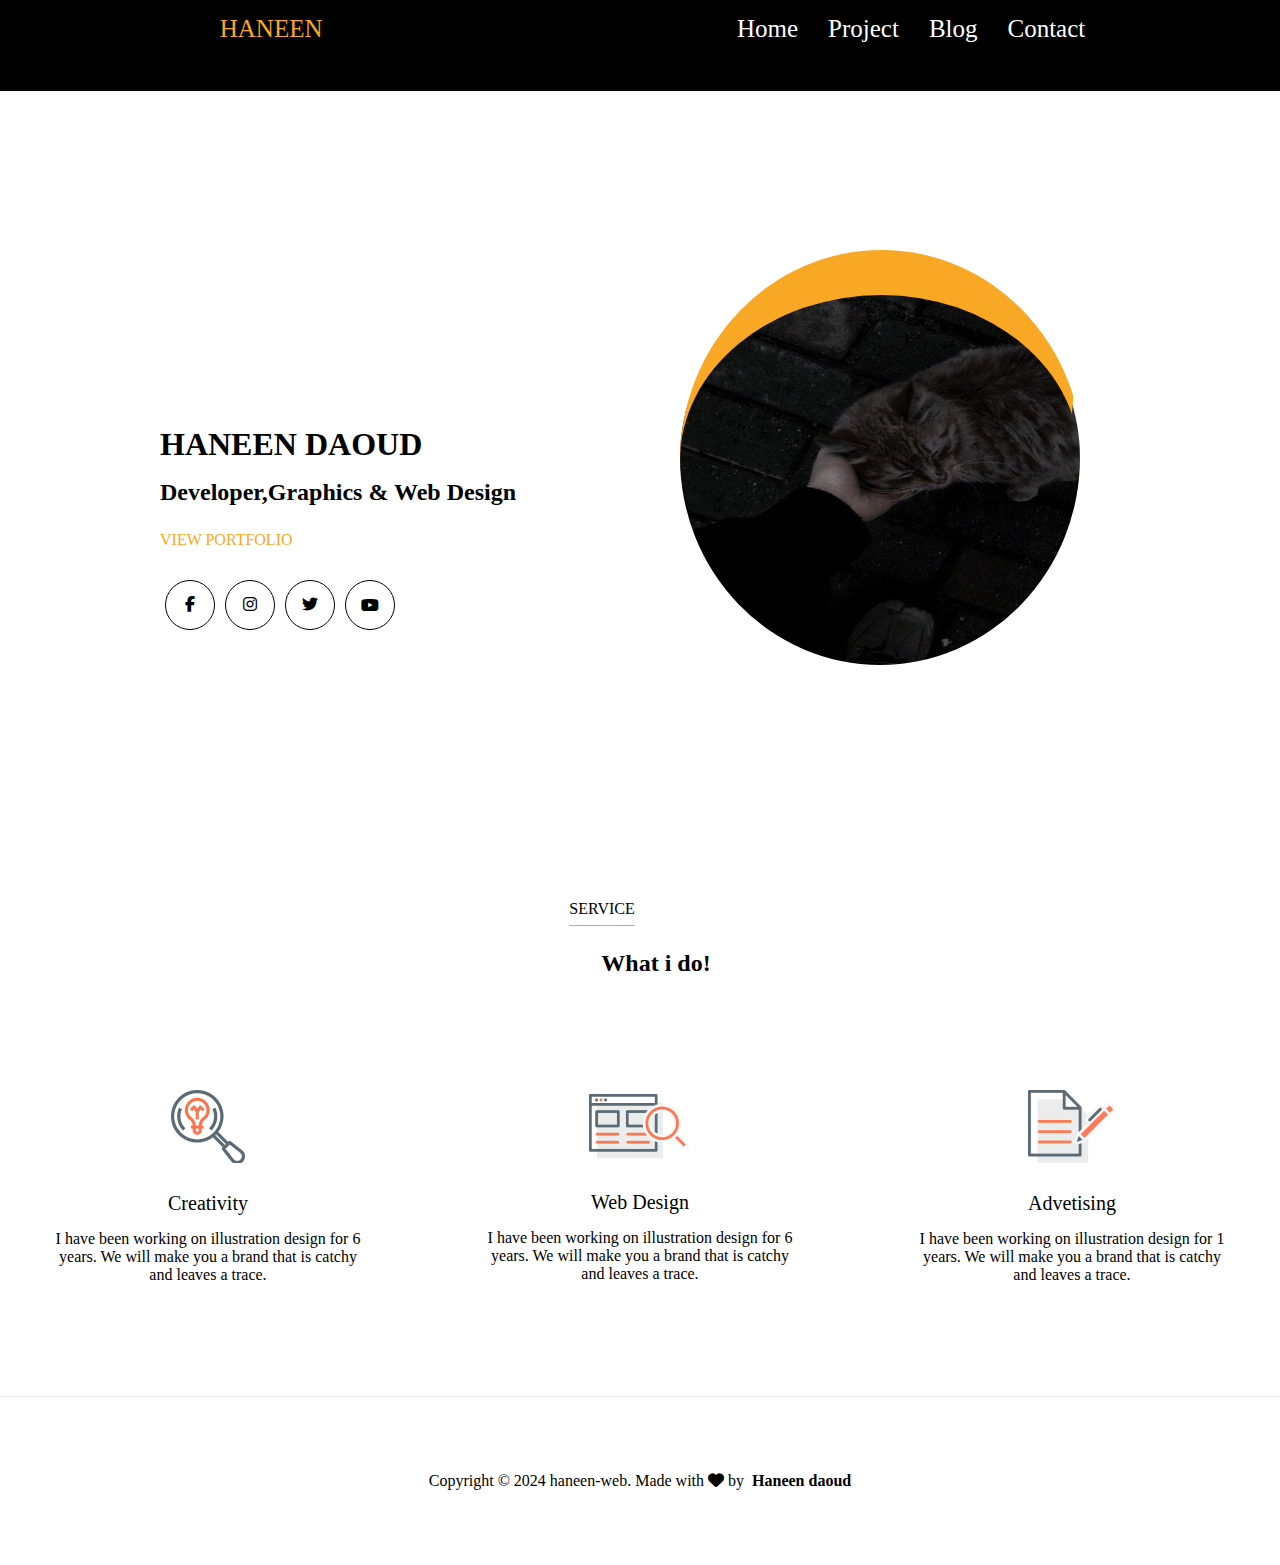
<file: index.html>
<!DOCTYPE html>
<html lang="en">

<head>
  <meta charset="UTF-8">
  <meta name="viewport" content="width=device-width, initial-scale=1.0">
  <title>Personal Blog Website</title>
  <link rel="stylesheet" href="https://cdnjs.cloudflare.com/ajax/libs/font-awesome/6.4.0/css/all.min.css"/>   
  <link rel="stylesheet" href="assets/css/main2.css">
  <link rel="stylesheet" href="assets/css/media.css">




</head>

<body>

  <!-- strat navbar-->
  <navbar>
    <div>
      <span class="name">HANEEN</span>
    </div>
    <ul class="navbar-list">
      <li class="item"><a href="index.html">Home</a></li>
      <li class="item"><a href="project.html">Project</a></li>
      <li class="item"><a href="blog.html">blog</a></li>
      <li class="item"><a href="contact.html">contact</a></li>

    </ul>
  </navbar>
  <!--start header-->
  <div class="header">
    <div class="container con">
      <div class="header-content">
        <h1>Haneen daoud</h1>
        <h2>Developer,Graphics & Web Design</h2>
        <a href="#" class="view-link">VIEW PORTFOLIO</a>
        <div class="social-media ">
          <div class="icon ">
            <a
              href="https://www.facebook.com/people/Haneen-Y-Daoud/pfbid04vxZU86EV6v4k7kw8gAn3VX2emwdxq4rYgv76FehKMefFBeGfC9YapLyZGy5Tj1Ql/?mibextid=ZbWKwL"><i
                class="fa-brands fa-facebook-f"></i></a>
          </div>
          <div class="icon">
            <a href=""><i class="fa-brands fa-instagram"></i></a>
          </div>
          <div class="icon">
            <a href=""><i class="fa-brands fa-twitter"></i></a>
          </div>
          <div class="icon">
            <i class="fa-brands fa-youtube"></i>
          </div>
        </div>
      </div>
      <div class="left-sec">
        <div class="main-item  ">
          <img src="assets/img/main-image.jpeg" alt="boy-image" class="item-main-img">

          <div class="loader "></div>

        </div>
      </div>
    </div>
  </div>
  <!--services section-->
  <div class="services " id="service">
    <div class="container">
      <div class="service-header ">
        <div class="title-ser ">
          <div>
            <span>SERVICE</span>
            <h2 class=" h2-about">What i do!</h2>
          </div>
        </div>
      </div>
      <div class="services-grid ">
        <div class=" service-item  ">
          <a href="#"><img src="assets/img/SER-1.png" alt="servvice 1 image"></a>
          <h3 class="ser-h3">Creativity</h3>
          <p class="ser-para">I have been working on illustration design for 6 years. We will make you a
            brand that is catchy and leaves
            a trace.</p>
        </div>
        <div class=" service-item">
          <a href="#"><img src="assets/img/SER-2.png" alt="servvice 2 image"></a>
          <h3 class="ser-h3">Web Design</h3>
          <p class="ser-para ">I have been working on illustration design for 6 years. We will make you a
            brand that is catchy and leaves
            a trace.</p>
        </div>

        <div class=" service-item">
          <a href="#"><img src="assets/img/SER-4.png" alt="servvice 3 image"></a>
          <h3 class="ser-h3">Advetising</h3>
          <p class="ser-para ">I have been working on illustration design for 1 years. We will make you a
            brand that is catchy and leaves
            a trace.</p>
        </div>
      </div>
    </div>
  </div>
  <!--start footer section-->
  <footer>
    <div class="footer-content ">
      <p>Copyright &copy; 2024 <span class="fw-bold text-uppercase">haneen-web</span>. Made with <i
          class="fa-solid fa-heart"></i> by </p>
      <a href="https://hasthemes.com/" target="_blank"> Haneen daoud</a>
    </div>
  </footer>

</body>

</html>
</file>
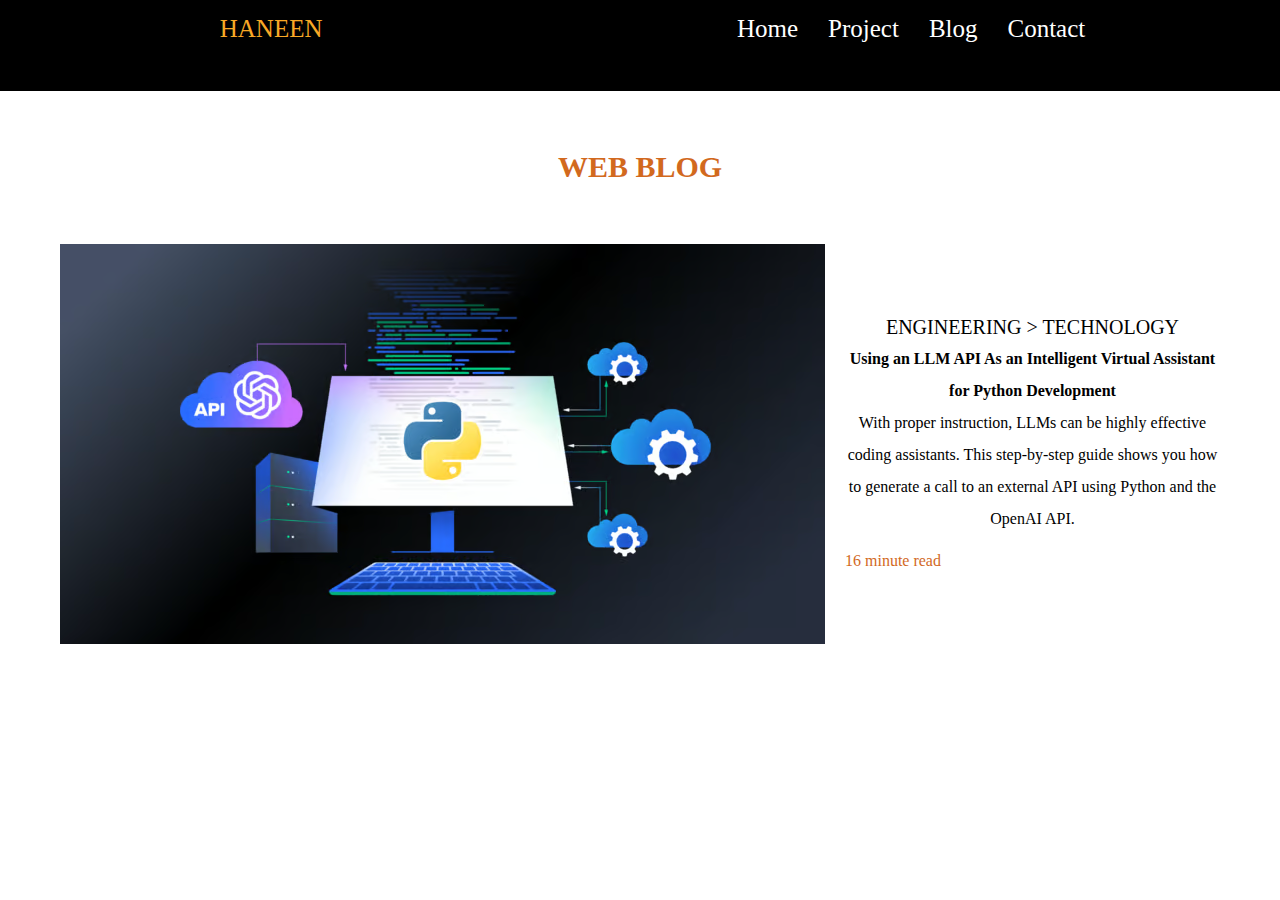
<file: blog.html>
<!DOCTYPE html>
<html lang="en">

<head>
    <meta charset="UTF-8">
    <meta name="viewport" content="width=device-width, initial-scale=1.0">
    <link rel="stylesheet" href="assets/css/blog.css">
    <title>blog personal website</title>
</head>

<body>
    <navbar>
        <div>
            <span class="name">HANEEN</span>
        </div>
        <ul class="navbar-list">
            <li class="item"><a href="index.html">Home</a></li>
            <li class="item"><a href="project.html">Project</a></li>
            <li class="item"><a href="#">blog</a></li>
            <li class="item"><a href="contact.html">contact</a></li>

        </ul>
    </navbar>
    <div class="header-blog">
        <div class="header-blog-title"><strong>WEB BLOG</strong></div>
        <div class="blog">
            <img src="assets/img/blog.avif" alt="front image for blog section">
            <div class="blog-content">
                <h3>ENGINEERING > TECHNOLOGY</h3>
                <h4>Using an LLM API As an Intelligent Virtual Assistant for Python Development</h4>
                <blockquote>
                    <p>With proper instruction, LLMs can be highly effective coding assistants. This step-by-step guide
                        shows you how to generate a call to an external API using Python and the OpenAI API.</p>
                </blockquote>
                <div class="time1continue">
                    <span>16 minute read</span>
                    <a href="https://www.toptal.com/openai/create-your-own-ai-assistant">Click To Continue Reading</a>
                </div>

            </div>
        </div>
    </div>
</body>

</html>
</file>
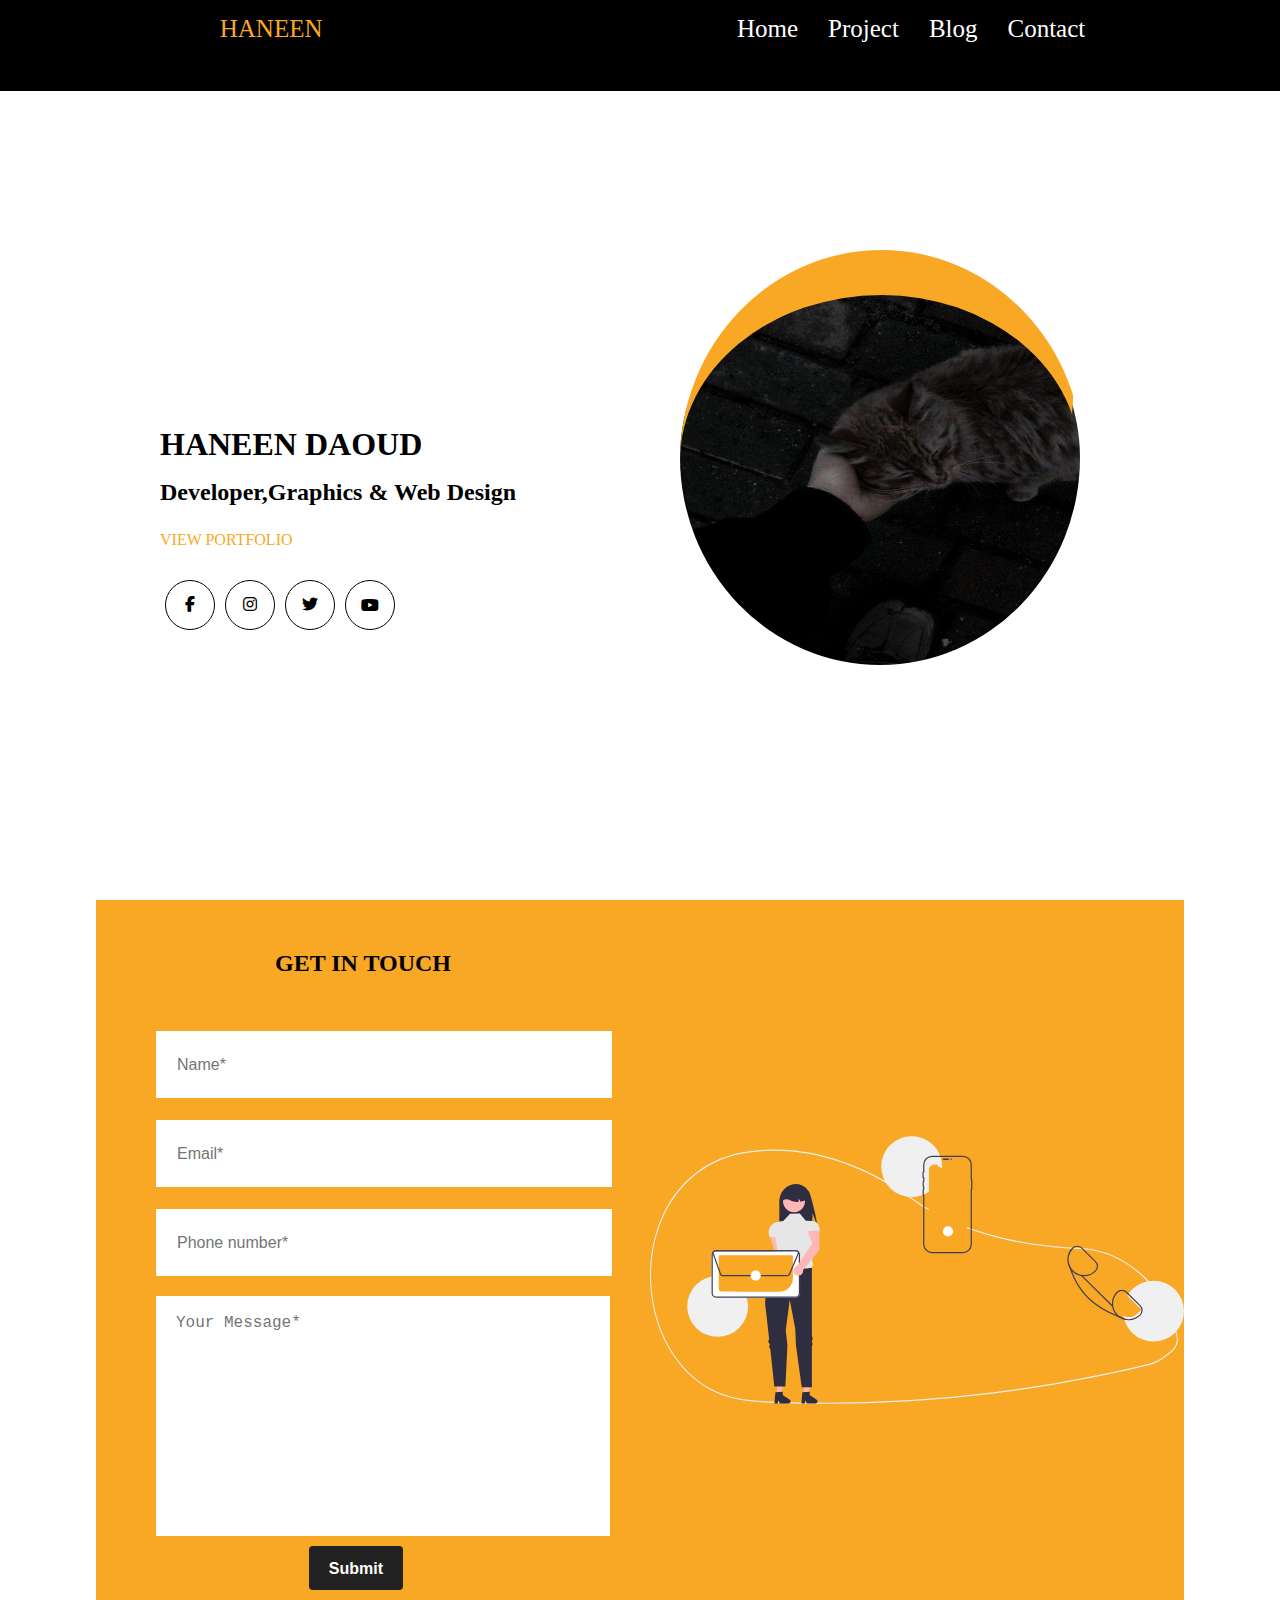
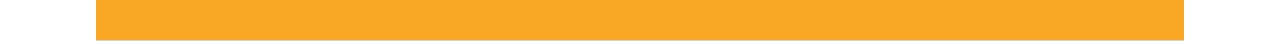
<file: contact.html>
<!DOCTYPE html>
<html lang="en">

<head>
    <meta charset="UTF-8">
    <meta name="viewport" content="width=device-width, initial-scale=1.0">
    <title>Personal Blog Website</title>
    <link rel="stylesheet" href="https://cdnjs.cloudflare.com/ajax/libs/font-awesome/6.4.0/css/all.min.css"/>   
    <link rel="stylesheet" href="assets/css/contact.css">
</head>

<body>
    <!-- strat navbar-->
    <navbar>
        <div>
            <span class="name">HANEEN</span>
        </div>
        <ul class="navbar-list">
            <li class="item"><a href="index.html">Home</a></li>
            <li class="item"><a href="project.html">Project</a></li>
            <li class="item"><a href="blog.html">blog</a></li>
            <li class="item"><a href="#contact">contact</a></li>

        </ul>
    </navbar>
    <!--start header-->
    <div class="header">
        <div class="container con">
            <div class="header-content">
                <h1>Haneen daoud</h1>
                <h2>Developer,Graphics & Web Design</h2>
                <a href="#" class="view-link">VIEW PORTFOLIO</a>
                <div class="social-media ">
                    <div class="icon ">
                        <a href="https://www.facebook.com/people/Haneen-Y-Daoud/pfbid04vxZU86EV6v4k7kw8gAn3VX2emwdxq4rYgv76FehKMefFBeGfC9YapLyZGy5Tj1Ql/?mibextid=ZbWKwL"><i
                                class="fa-brands fa-facebook-f"></i></a>
                    </div>
                    <div class="icon">
                        <a href=""><i class="fa-brands fa-instagram"></i></a>
                    </div>
                    <div class="icon">
                        <a href=""><i class="fa-brands fa-twitter"></i></a>
                    </div>
                    <div class="icon">
                        <i class="fa-brands fa-youtube"></i>
                    </div>
                </div>

            </div>
            <div class="left-sec">
                <div class="main-item  ">
                    <img src="assets/img/main-image.jpeg" alt="boy-image" class="item-main-img">
                    <div class="loader "></div>
                </div>
            </div>
        </div>
    </div>
    <!--start contact form section-->
    <div class="contact-form container " id="contact">
        <div class="contact-form-grid">
            <div class="contact-form-content">
                <div class="contact-title">
                    <h2>GET IN TOUCH </h2>
                </div>
                <form>
                    <div class="from-content">
                        <div class="input-head">
                            <input type="text" placeholder="Name*" class="input-item">
                        </div>
                        <div class="input-head">
                            <input type="email" placeholder="Email*" class="input-item">
                        </div>
                        <div class="input-head">
                            <input type="tel" placeholder="Phone number*" class="input-item">
                        </div>
                        <div class="input-head">
                            <textarea placeholder="Your Message*" class="outline-none"></textarea>
                        </div>
                    </div>
                </form>
                <div class="box-btn">
                    <button class="button-31" role="button">Submit</button>
                </div>
            </div>
            <div class="contact-image">
                <img src="assets/img/undraw_contact_us_re_4qqt.svg" alt="contact ullistration image">
            </div>
        </div>
    </div>
</body>

</html>
</file>
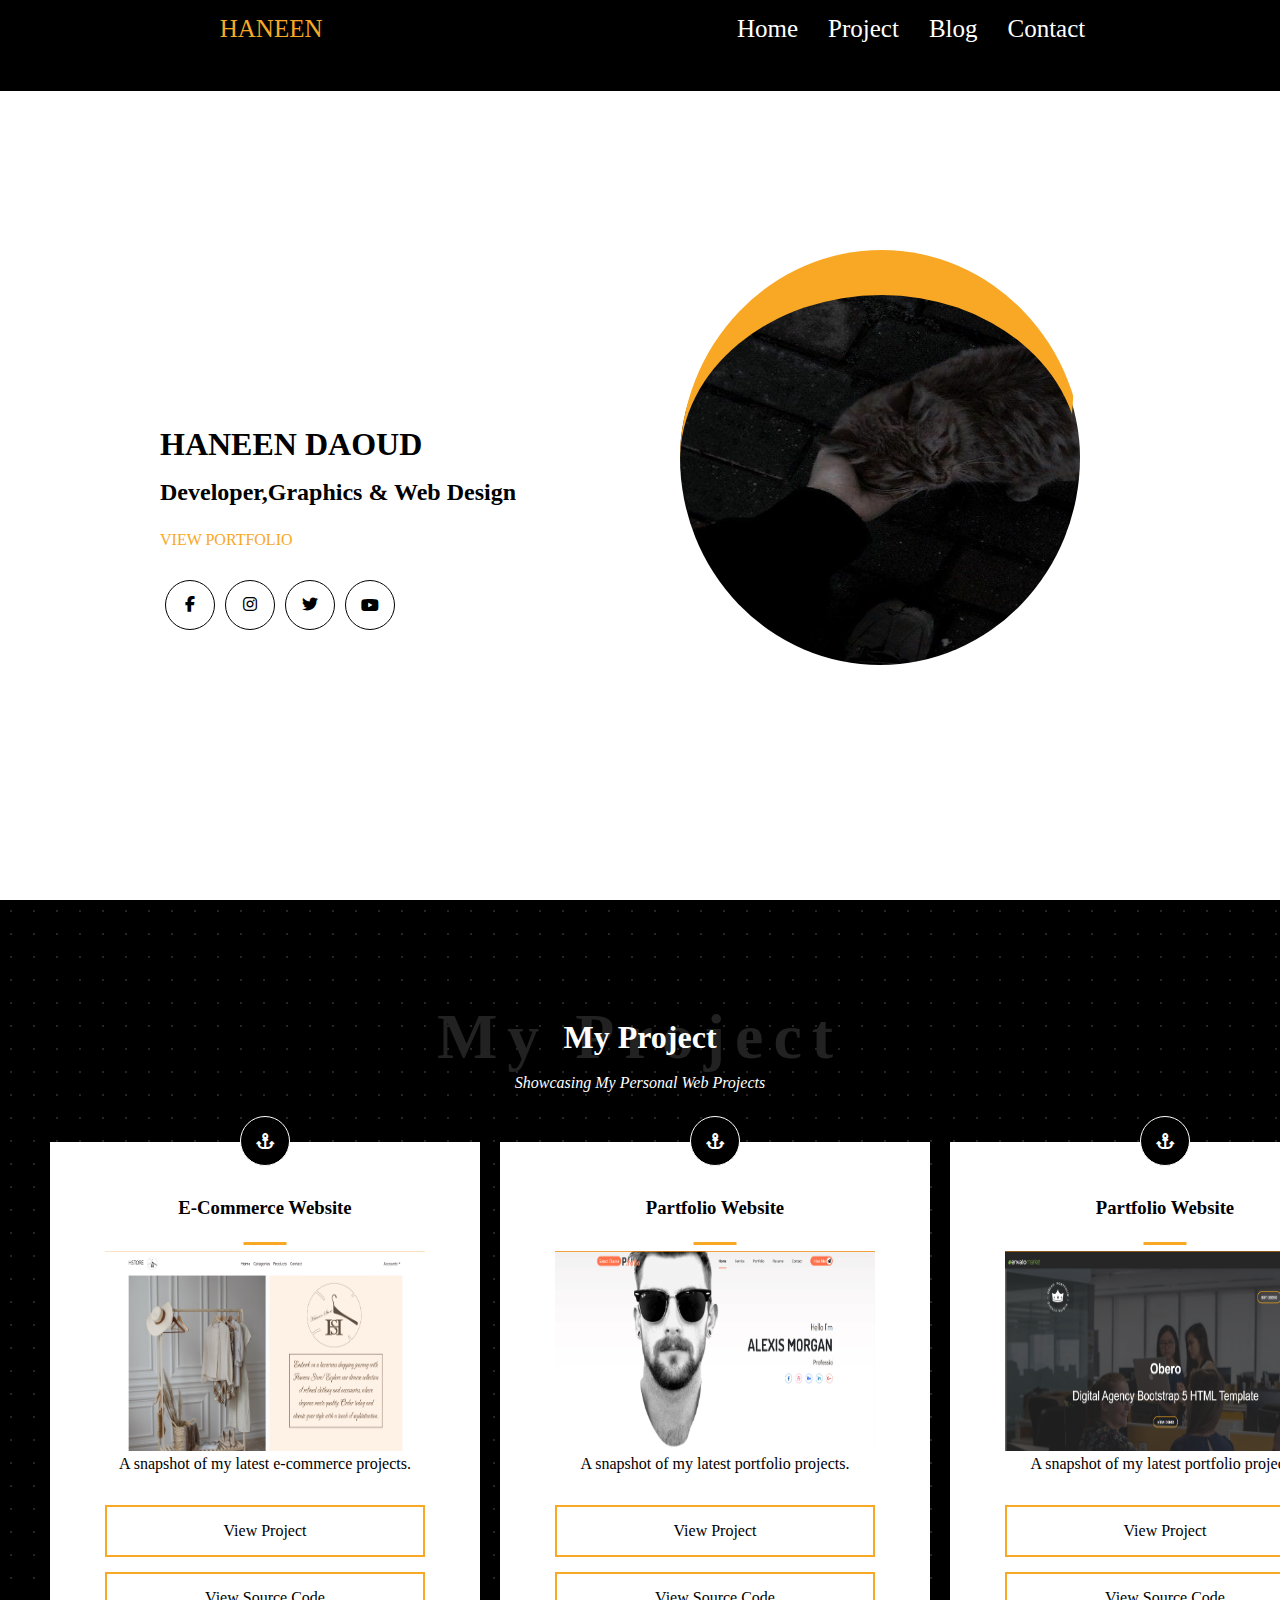
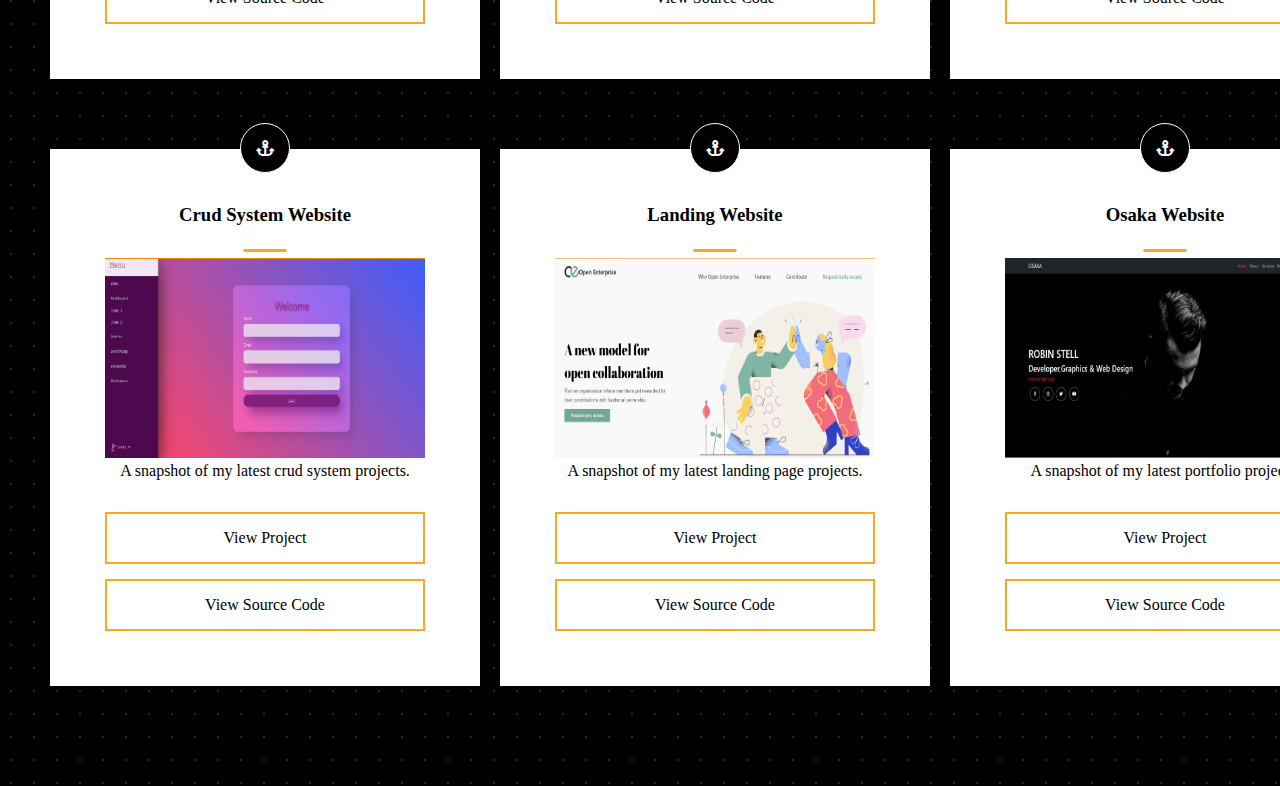
<file: project.html>
<!DOCTYPE html>
<html lang="en">

<head>
  <meta charset="UTF-8">
  <meta name="viewport" content="width=device-width, initial-scale=1.0">
  <title>Personal Blog Website</title>
  <link rel="stylesheet" href="https://cdnjs.cloudflare.com/ajax/libs/font-awesome/6.4.0/css/all.min.css" />
  <link rel="stylesheet" href="assets/css/project.css">
  <link rel="stylesheet" href="assets/css/media.css">



</head>

<body>
  <!-- strat navbar-->
  <navbar>
    <div>
      <span class="name">HANEEN</span>
    </div>
    <ul class="navbar-list">
      <li class="item"><a href="index.html">Home</a></li>
      <li class="item"><a href="project.html">Project</a></li>
      <li class="item"><a href="blog.html">blog</a></li>
      <li class="item"><a href="contact.html">contact</a></li>

    </ul>
  </navbar>
  <!--start header-->
  <div class="header">
    <div class="container con">
      <div class="header-content">
        <strong>
          <h1>Haneen daoud</h1>
        </strong>
        <h2>Developer,Graphics & Web Design</h2>
        <a href="#" class="view-link">VIEW PORTFOLIO</a>
        <div class="social-media ">
          <div class="icon ">
            <a
              href="https://www.facebook.com/people/Haneen-Y-Daoud/pfbid04vxZU86EV6v4k7kw8gAn3VX2emwdxq4rYgv76FehKMefFBeGfC9YapLyZGy5Tj1Ql/?mibextid=ZbWKwL"><i
                class="fa-brands fa-facebook-f"></i></a>
          </div>
          <div class="icon">
            <a href=""><i class="fa-brands fa-instagram"></i></a>
          </div>
          <div class="icon">
            <a href="https://github.com/haneen-daoud"><i class="fa-brands fa-twitter"></i></a>
          </div>
          <div class="icon">
            <i class="fa-brands fa-youtube"></i>
          </div>

        </div>

      </div>
      <div class="left-sec">
        <div class="main-item  ">
          <img src="assets/img/main-image.jpeg" alt="boy-image" class="item-main-img">

          <div class="loader "></div>

        </div>
      </div>
    </div>
  </div>
  <!--start project section-->
  <div id="project" class="project">
    <div class="container">
      <div class="title ">
        <h2>My Project</h2>
        <h3>My Project</h3>
      </div>

      <u><em>
          <p>Showcasing My Personal Web Projects</p></em> </u>
      <main>
        <div class=" projects-grid ">
         
            <div>
              <div class="project-item  ">
                <div class="icon">
                  <i class="fa-solid fa-anchor"></i>
                </div>
                <h3>E-commerce website</h3>

                <figure class="pro-img"><img src="assets/img/pro-img1.png">
                  <figcaption>A snapshot of my latest e-commerce projects.</figcaption>

                </figure>

                <div class="link-box">
                  <a class="link-btn" href="https://haneenstore2024.onrender.com/">view project</a>
                  <a class="link-btn" href="https://github.com/haneen-daoud/e-commerce-academy">view source code</a>

                </div>
              </div>
            </div>
            <div>
              <div class="project-item card">
                <div class="icon ">
                  <i class="fa-solid fa-anchor"></i>
                </div>
                <h3>partfolio website</h3>

                <figure class="pro-img"><img src="assets/img/pro-img2.png">
                  <figcaption>A snapshot of my latest portfolio projects.</figcaption>
                </figure>
                <div class="link-box">
                  <a class="link-btn" href="https://6590528873b216860a441b9b--quiet-jelly-a3e11d.netlify.app/">view
                    project</a>
                  <a class="link-btn" href="https://github.com/haneen-daoud/p.folio-project">view source code</a>

                </div>
              </div>
            </div>

            <div>
              <div class="project-item card">
                <div class="icon ">
                  <i class="fa-solid fa-anchor"></i>
                </div>
                <h3>partfolio website</h3>
                <figure class="pro-img"><img src="assets/img/pro-img3.png">
                  <figcaption>A snapshot of my latest portfolio projects.</figcaption>

                </figure>
                <div class="link-box">
                  <a class="link-btn" href="https://6596715e2d79145182b6d015--thriving-druid-0688b7.netlify.app/">view
                    project</a>
                  <a class="link-btn" href="https://github.com/haneen-daoud/JavaScript-finalProject">view source
                    code</a>

                </div>
              </div>
            </div>

            <div>
              <div class="project-item card">
                <div class="icon ">
                  <i class="fa-solid fa-anchor"></i>
                </div>
                <h3>Crud system website</h3>
                <figure class="pro-img"><img src="assets/img/pro-img4.png">
                  <figcaption>A snapshot of my latest crud system projects.</figcaption>

                </figure>
                <div class="link-box">
                  <a class="link-btn" href="https://haneen-curd-project.onrender.com/">view project</a>
                  <a class="link-btn" href="https://github.com/haneen-daoud/update-crud-project">view source code</a>

                </div>
              </div>
            </div>

            <div>
              <div class="project-item card">
                <div class="icon ">
                  <i class="fa-solid fa-anchor"></i>
                </div>
                <h3>landing website</h3>
                <figure class="pro-img"><img src="assets/img/pro-img5.png">
                  <figcaption>A snapshot of my latest landing page projects.</figcaption>

                </figure>
                <div class="link-box">
                  <a class="link-btn" href="https://haneen-daoud.github.io/challenge-one-/">view project</a>
                  <a class="link-btn" href="https://github.com/haneen-daoud/challenge-one-">view source code</a>

                </div>
              </div>
            </div>

            <div>
              <div class="project-item card">
                <div class="icon ">
                  <i class="fa-solid fa-anchor"></i>
                </div>
                <h3>osaka website</h3>
                <figure class="pro-img"><img src="assets/img/pro-img-6.png">
                  <figcaption>A snapshot of my latest portfolio projects.</figcaption>

                </figure>
                <div class="link-box">
                  <a class="link-btn" href="https://6594044ca4dda404bdb3ff21--gentle-palmier-e8c4f6.netlify.app/">view
                    project</a>
                  <a class="link-btn" href="https://github.com/haneen-daoud/Osaka-project">view source code</a>

                </div>
              </div>
            </div>


      </div>
      </main>
    </div>
  </div>

  
</body>

</html>
</file>
<file: assets/css/main2.css>
@import url('./contact.css');
@import url('./project.css');
@import url('./media.css');
@import url('./blog.css');

:root {
    --main-color: #F9A826;

}

* {
    margin: 0;
    padding: 0;
}

navbar {
    display: flex;
    justify-content: space-around;
    padding: 15px;
    color: var(--main-color);
    border-bottom: 1px solid black;
    background-color: black;
    position: fixed;
    width: 100%;
    z-index: 200;
    height: 60px;


}

.name {
    font-size: 25px;
}

ul {
    display: flex;
    list-style: none;
    gap: 20px;

}

ul li a {
    text-decoration: none;
    font-size: 25px;
    text-transform: capitalize;
    color: white;
    padding: 5px;

}

ul li a:hover {
    color: var(--main-color);
    border-bottom: 2px solid var(--main-color);
    border-left: 2px solid var(--main-color);

}

/*header section*/
.header-content h1 {
    text-transform: uppercase;

}

.header .con {
    display: flex;
    align-items: center;
    height: 100vh;
    width: 75%;
    margin: auto;
}
.header-content {
    line-height: 3rem;
    padding-top: 150px;
}
.social-media {
    margin-top: 1rem;
    display: flex;
    justify-content: space-around;
    width: 50%;
}
.icon {
    border: 1px solid;
    border-radius: 50%;
    display: flex;
    justify-content: center;
    align-items: center;
}
.view-link {
    color: var(--main-color);
}
.icon {
    width: 3rem;
    height: 3rem;
    transition-duration: 1s;
}
.icon:hover {
    background-color: var(--main-color);
}

.navbar-nav .nav-link.active,
.navbar-nav .nav-link.show {
    color: var(--main-color);
}

.nav-link:focus,
.nav-link:hover {
    color: var(--main-color);
}

.title h2 {
    font-size: 4rem;
    letter-spacing: 10px;
    color: #cacaca;
    font-weight: 900;
}

.title h3 {
    font-size: 2rem;
    font-weight: 900;
}


.item-main-img {
    width: 400px;
    height: 400px;
    border-radius: 50%;
    -webkit-border-radius: 50%;
    -moz-border-radius: 50%;
    -ms-border-radius: 50%;
    -o-border-radius: 50%;
    padding-top: 15px;

}

.header-content {
    width: 50%;

}

.left-sec {
    width: 50%;

}

.main-item {
    width: 400px;
    height: 400px;
    display: flex;
    position: relative;
    margin: auto;

}

.item-main-img {
    justify-content: center;
    width: 400px;

    height: 400px;
}

.loader {
    position: absolute;
    top: 0;
    left: 0;
    right: 0;
    bottom: 0;
    width: 400px;
    height: 376px;
    border-radius: 50%;
    border-top: 45px solid #F9A826;
    border-right: 3px solid transparent;
    animation: rotation 2s linear infinite;
    z-index: 100;
    -webkit-animation: rotation 2s linear infinite;
}

@keyframes rotation {
    0% {
        transform: rotate(0deg);
    }

    100% {
        transform: rotate(360deg);
    }
}


/*start services section*/
.title-ser {
    display: flex;
    justify-content: center;
}

.title-ser span {
    border-bottom: 1px solid var(--main-color);
    padding-bottom: 0.5rem;
}

.h2-about {
    padding-left: 2rem;
    padding-top: 2rem;
}

.ser-h3 {
    font-size: 20px;
    font-weight: 500;
    padding-bottom: 15px;
    padding-top: 25px;
}

.services-grid {
    padding-block: 4rem;
    display: grid;
    grid-template-columns: repeat(3, 1fr);
    gap: 1rem;
}

.service-item {
    box-sizing: border-box;
    text-align: center;
    padding: 3rem;
}

.title-border-color {
    border-color: var(--main-color) !important;
}

.services .service-item {
    position: relative;
}

.services .service-item::after {
    content: ' ';
    position: absolute;
    top: 0;
    left: 0;
    right: 0;
    bottom: 0;
    background-color: #f3f3f3;
    border-radius: 15px;
    -webkit-border-radius: 15px;
    -moz-border-radius: 15px;
    -ms-border-radius: 15px;
    -o-border-radius: 15px;
    z-index: -1;
    height: 0;
    transition: 0.4s;
    -webkit-transition: 0.4s;
    -moz-transition: 0.4s;
    -ms-transition: 0.4s;
    -o-transition: 0.4s;
}

.services .service-item:hover::after {
    height: 100%;
}



/*footer section*/
footer {
    display: flex;
    justify-content: center;
    padding: 75px 15px;
    text-align: center;
    border-top: 1px solid #ebebeb;
}

.footer-content {
    display: flex;
}

.footer-content a {
    color: #000000;
    font-weight: 700;
    margin-left: 0.5rem;
}

.footer-content a:hover {
    color: #eda62a;

}
</file>
<file: assets/css/media.css>
@media screen and (min-width: 768px) and (max-width: 950px) {

    .projects-grid {
        grid-template-columns: 1fr 1fr;
    }

    .blog {
        flex-direction: column;
    }

    .project-item {
        padding: 6px;
        margin-top: 61px;
    }

    .header {
        height: 100vh;

    }



}

@media screen and (max-width: 786px) {
    .name {
        font-size: 20px;
    }

    .navbar {
        flex-direction: column;
        display: flex;
    }

    .projects-grid {
        grid-template-columns: 1fr;
    }

    navbar {
        flex-direction: column;
        justify-content: center;
        align-items: center;
    }

    .header .con {
        flex-direction: column;
        width: 100%;
    }

    .header-content {
        width: 100%;

        text-align: center;
    }

    .social-media {
        margin: auto;
    }

    .contact-form-grid {
        display: unset !important;

    }

    .services {
        margin-top: 150px;
    }

    .services .services-grid {
        display: unset;

    }

    .container {
        padding: 0;
        margin: 0;
        width: 100%;
    }

    ul li a {
        font-size: 15px;
    }

    img {
        max-width: 100%;
        height: auto;
    }

    .input-head input {
        padding: 1px;
        height: 25px;

    }

    .left-sec {
        display: none;
    }

    .blog {
        flex-direction: column;
    }

    .project .project-item h3:after {
        top: 67px;
    }

    .project-item h3 {
        margin-top: 23px;
    }

    .project-item {
        padding: 6px;
        margin-top: 61px;
    }

    .project {
        padding-inline: 33px;
        margin-top: 150px;
    }

    .item-main-image {
        width: 350px;
        height: 340px;


    }
    .blog{
        font-size: 15px;
    }
    .container {
        width: 100%;
    }

    .main-item {
        padding-top: 10px;
    }

    .loader {
        width: 400px;
        height: 373px;
        top: 15px;

    }

    .contact-form-content {
        margin-top: 170px;
        padding:  0;
    }

    .contact-form.container {
        width: 100%;
        margin: auto;
    }


}
</file>
<file: assets/css/blog.css>
@import url('./main2.css');
@import url('./media.css');

.header-blog{
    padding-top: 150px;
    text-align: center;

}
.header-blog-title{
    font-weight: 600;
    font-size: 30px;
    color: chocolate;
}
.blog {
    display: flex;
    align-items: center;
    gap: 20px;
    padding: 60px;

}

.blog img {
    max-width: 100%;
    height: auto;
}

.blog-content {
    max-width: 500px;
    line-height: 2rem;
}
.blog-content h3{
    font-weight: 500;
    font-size: 20px;
}

.blog-content a {
    visibility: hidden;
}

.blog-content span {
    color: chocolate;
}

.blog-content:hover a {
    visibility: visible;
    color: chocolate;
    cursor: pointer;
    background-color: antiquewhite;
    padding: 5px;
   
}

.time1continue {
    display: flex;
    justify-content: space-between;
    align-items: center;
    margin-top: 10px;
}
</file>
<file: assets/css/contact.css>
@import url('./main2.css');
@import url('./media.css');

/*contact section*/
.contact-form-grid {
    display: grid;
    grid-template-columns: repeat(2, 1fr);
    gap: 20px;
}

.contact-form.container {
    width: 85%;
    background-color: var(--main-color);
    margin: auto;
}

.contact-title {
    text-align: center;
    padding-bottom: 2rem;
}

.form-content {
    justify-content: center;
    text-align: center;
}

.social-icon.con:hover,
.text-light {
    color: #999 !important;
}

.contact .language-items .eng-language::after {
    background-color: #999;
}

.title-contact {
    font-weight: 700;
    font-size: 100px;
    line-height: 1em;
    color: #000;
    letter-spacing: 40px;
}

.contact-content {
    padding: 300px 0 90px;
}

.contact-link {
    color: #000;
    padding-right: 15px;
    margin-right: 10px;
    letter-spacing: 3px;
    margin-top: 60px;
}

.contact-content span,
.contact-content ul li {
    font-size: 18px;
    font-weight: 500;
}

.info-content a,
input,
textarea {
    display: block;
    font-size: 16px;
}

.info-content a {
    color: #000;
}

.input-head {
    padding: 0 10px;
}

input {
    width: 100%;
    line-height: 28px;
    padding: 10px 20px;
    height: 45px;
    border-radius: 0;
    margin-top: 22px;
    background-color: #fff;
    border: 1px solid transparent;
    -webkit-transition: .3s;
    -ms-transition: .3s;
    -o-transition: .3s;
    -moz-transition: .3s;
    transition: .3s;
}

.contact-form-content textarea,
textarea {
    padding: 15px 20px;
    background-color: #ffffff;
    height: 210px;
    border: 1px solid transparent;
    color: #999;
    width: 100%;
}

textarea {
    resize: none
}

.footer-about,
footer {
    border-top: 1px solid #ebebeb;
}

.upper-contact-info i {
    color: #999;
    font-size: 20px;
    line-height: 1em;
}

.upper-contact-info h3 {
    font-size: 17px;
    font-weight: 700;
    line-height: 1.6em;
}

.contact-info {
    padding: 110px 0 80px;
}

.upper-contact-info {
    margin-bottom: 25px;
    border-bottom: 1px solid #d3d6da;
}

.contact-form-content {
    padding: 50px 50px;
    background-color: var(--main-color);
}

.contact-form-content textarea {
    line-height: 24px;
    margin-top: 20px;
    font-size: 16px;
    border: none;
}

.contact-form {
    border-bottom: 1px solid #d5d5d5;

}


/* CSS */
.box-btn {
    width: 25%;
    margin: auto;
    padding-top: 10px;
}

.button-31 {
    background-color: #222;
    border-radius: 4px;
    border-style: none;
    box-sizing: border-box;
    color: #fff;
    cursor: pointer;
    display: inline-block;
    font-family: "Farfetch Basis", "Helvetica Neue", Arial, sans-serif;
    font-size: 16px;
    font-weight: 700;
    line-height: 1.5;
    margin: auto;
    max-width: none;
    min-height: 44px;
    min-width: 10px;
    outline: none;
    overflow: hidden;
    padding: 9px 20px 8px;
    position: relative;
    text-align: center;
    text-transform: none;
    user-select: none;
    -webkit-user-select: none;
    touch-action: manipulation;

}

.button-31:hover,
.button-31:focus {
    opacity: .75;
}

.contact-image img {
    width: 100%;
    height: 100%;
}
</file>
<file: assets/css/project.css>
@import url('./contact.css');
@import url('./main2.css');

/*project section*/
.project {
    background-image: url("../img/dark_dot-services.jpg");
    padding-block: 100px;
    padding-inline: 50px;


}

.projects-grid {
    display: grid;
    grid-template-columns: repeat(3, 1fr);
    gap: 20px;
}

.title {
    display: flex;
    justify-content: center;
    align-items: center;
    position: relative;
}

.project .title h3 {
    color: #fff;
    position: absolute;
}

.project .title h2 {
    color: #222;
}

.project p {
    color: white;
    text-align: center;
}

.project-item {
    position: relative;
    padding: 55px;
    background-color: white;
    margin-top: 50px;
    text-align: center;
}

.project .project-item:hover h3:after {
    width: 30%;
}

.project-item h3 {
    text-transform: capitalize;
}

.project .project-item h3:after {
    content: ' ';
    position: absolute;
    top: 100px;
    left: 50%;
    transform: translatex(-50%);
    transition: width 1s;
    width: 10%;
    height: 3px;
    background-color: var(--main-color);
    -webkit-transform: translatex(-50%);
    -moz-transform: translatex(-50%);
    -ms-transform: translatex(-50%);
    -o-transform: translatex(-50%);
    -webkit-transition: width 1s;
    -moz-transition: width 1s;
    -ms-transition: width 1s;
    -o-transition: width 1s;
}

.project .project-item .icon {
    background-color: #000;
    position: absolute;
    left: 50%;
    top: -26px;
    transform: translate(-50%, 0);
    border: 1px solid;
    border-radius: 50%;
    display: flex;
    justify-content: center;
    align-items: center;
    color: white;

}

.project-item:hover .icon {
    background-color: var(--main-color);
}

a {
    text-decoration: none;
    color: black;
}

.pro-img {
    margin-top: 10%;
}

.pro-img img {
    width: 320px;
    height: 200px;
    box-sizing: border-box;
}

.link-box {
    margin-top: 10%;
    display: flex;
    flex-direction: column;
    gap: 15px;
    text-transform: capitalize;
    color: gray;
}

.link-btn {
    display: block;
    padding: 15px;
    color: #000;
    border: 2px solid var(--main-color);
    font-weight: 500;
}

.link-btn:hover {
    color: white;
    background-color: var(--main-color);
}
</file>
